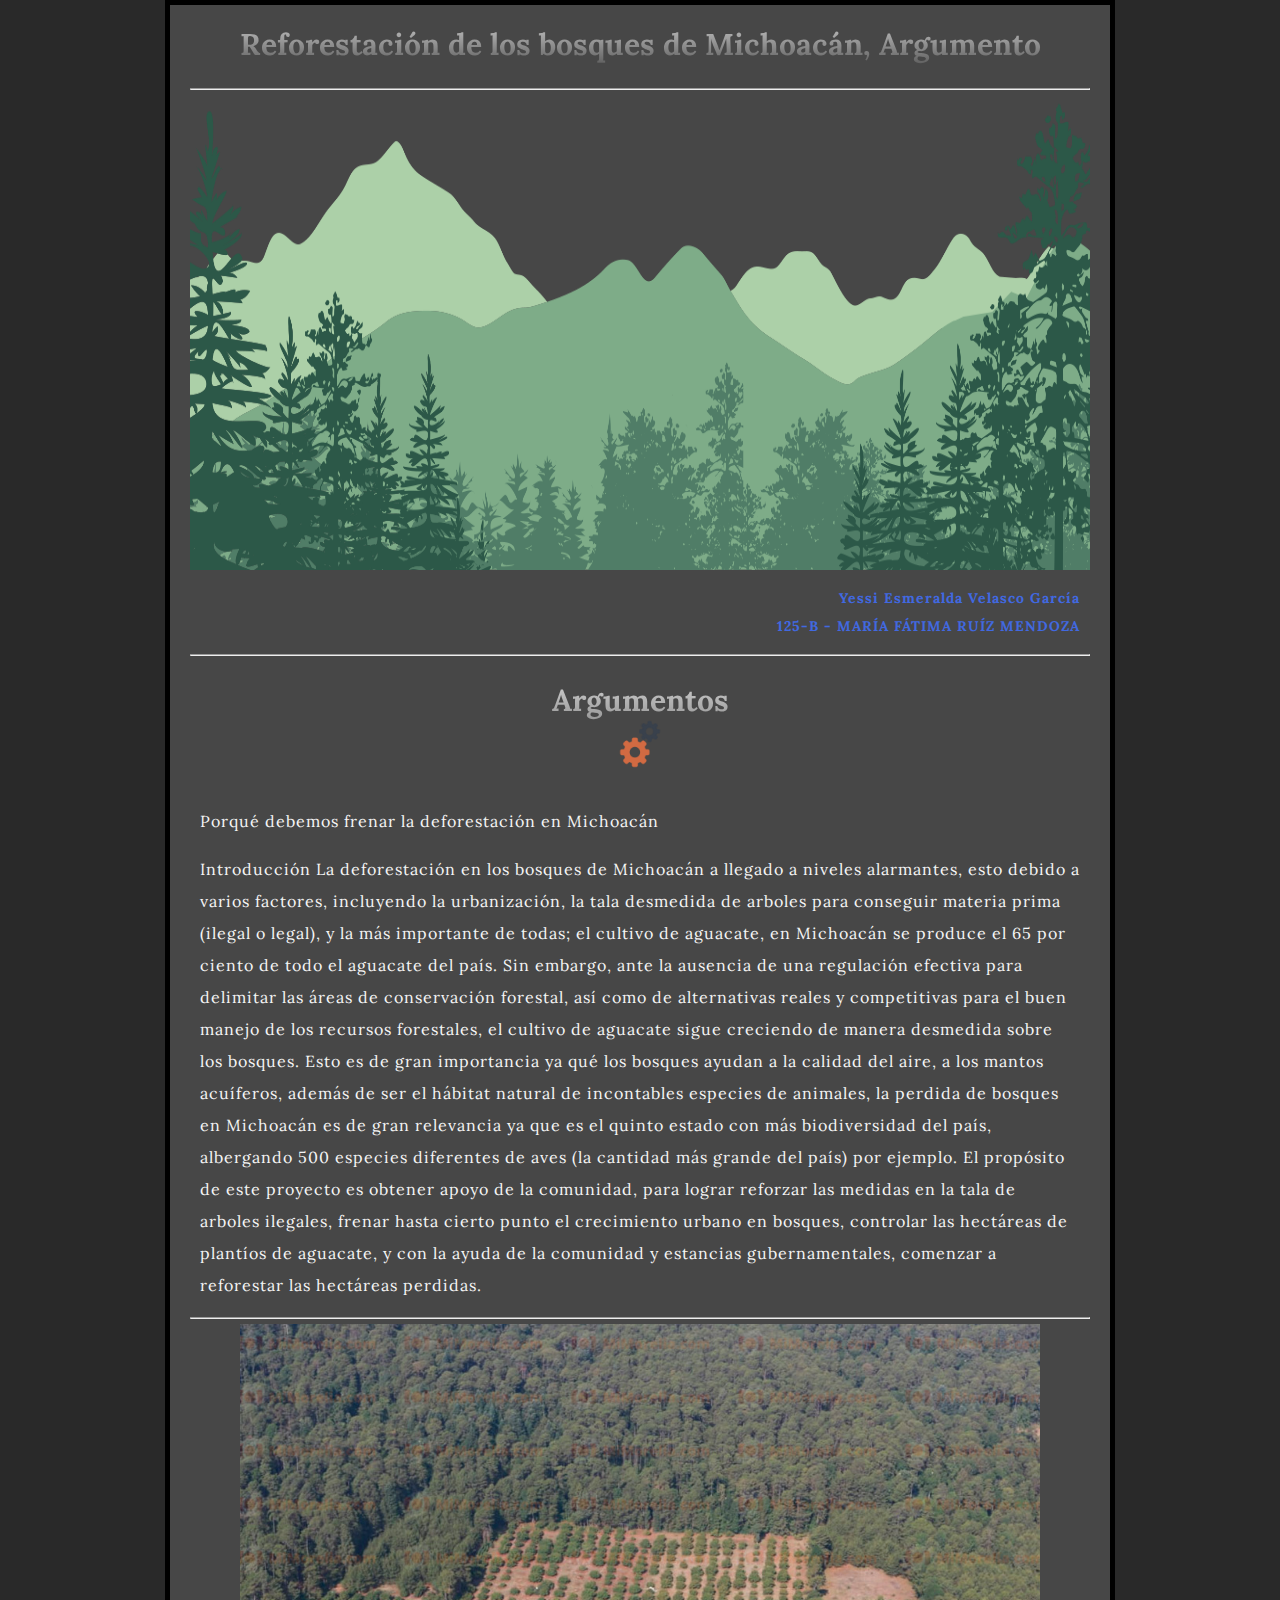
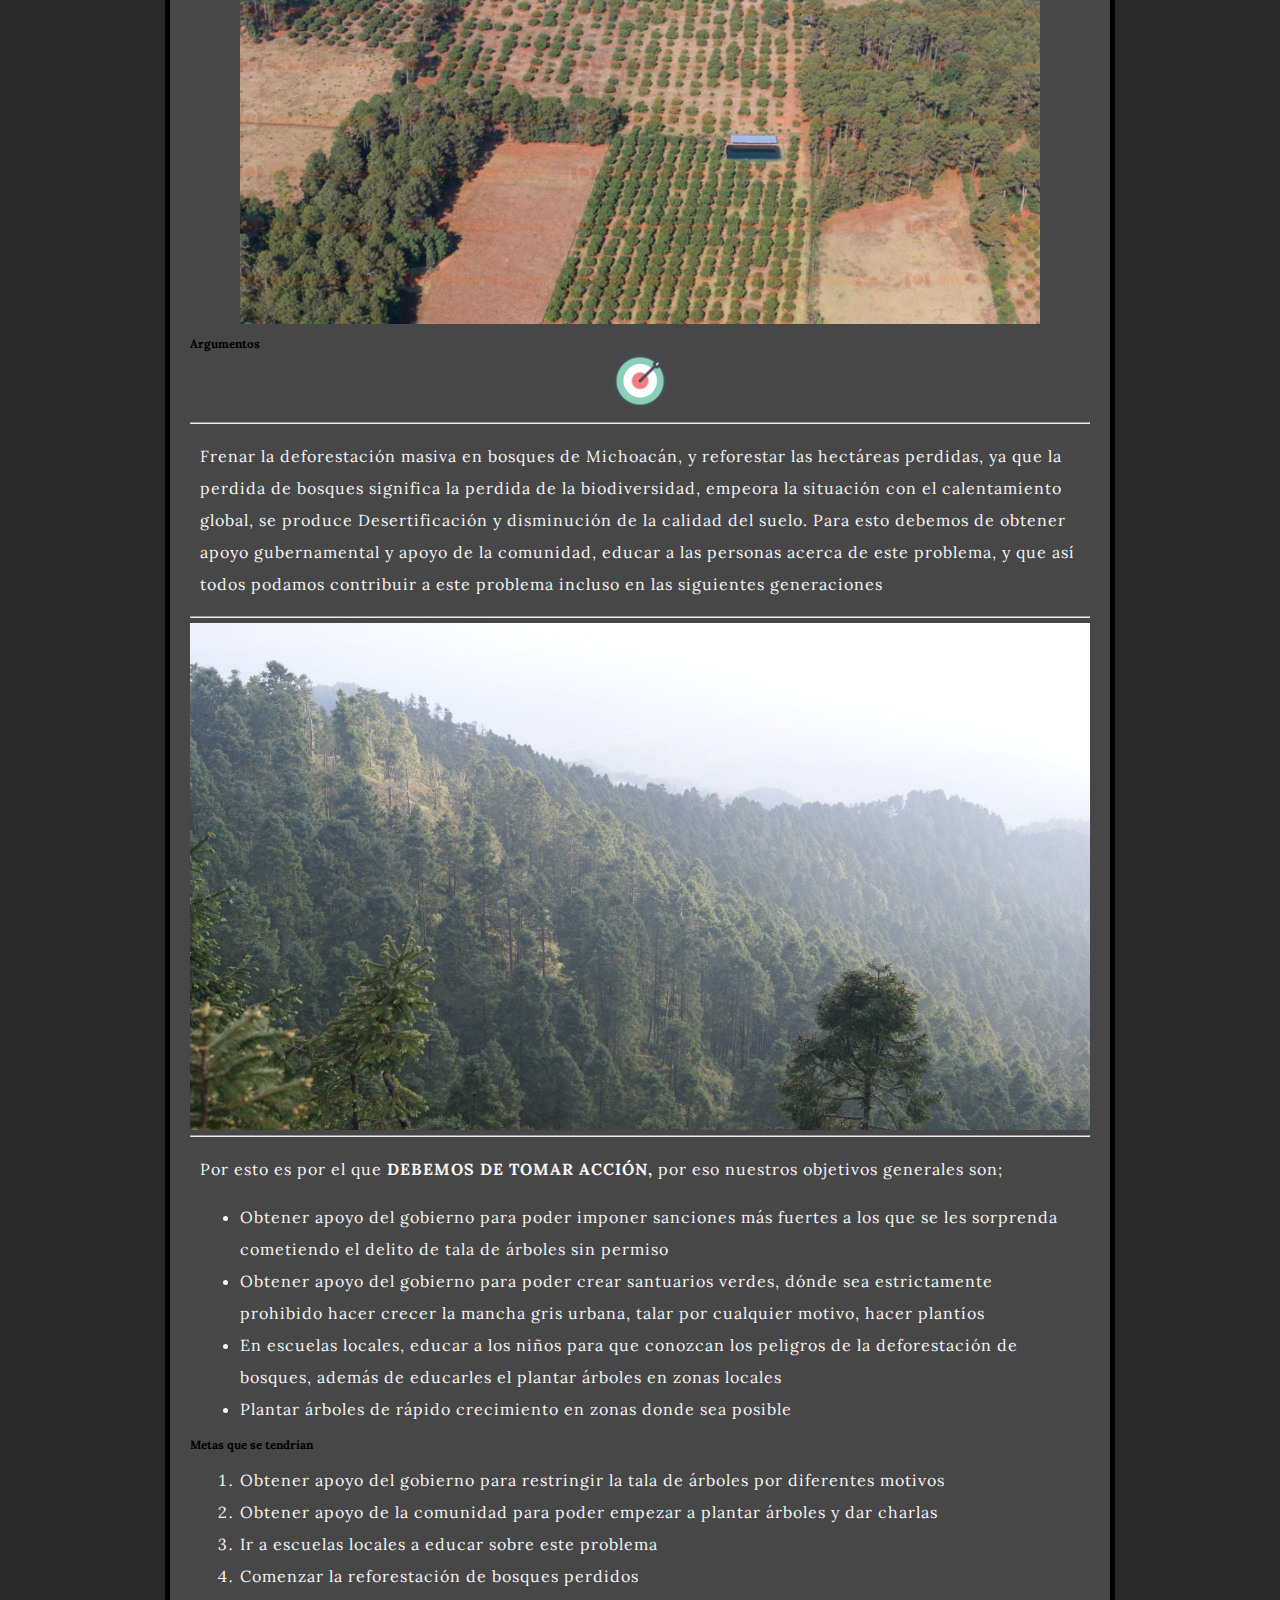
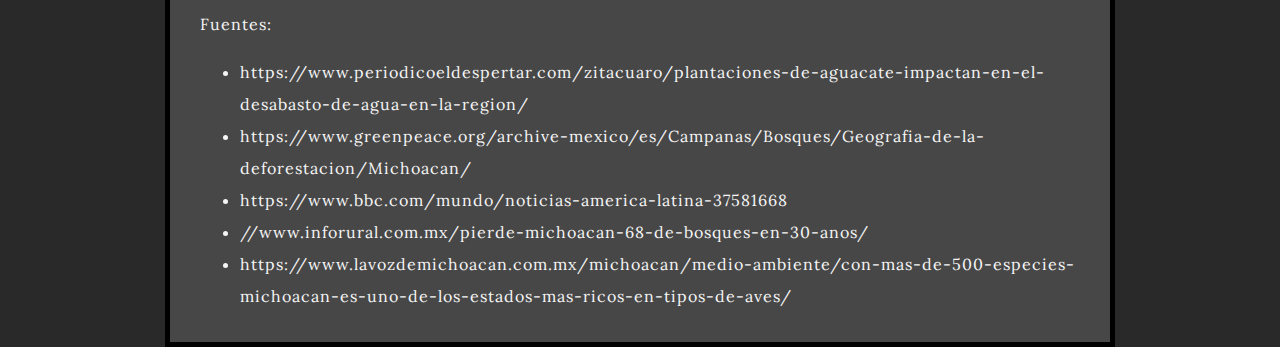
<file: index.html>
<!DOCTYPE html>
<html lang="en">

    <head>
        <meta charset="utf-8">
        <link href="styles/style.css" rel="stylesheet">
        <link href="https://fonts.googleapis.com/css2?family=Lora:wght@500&display=swap" rel="stylesheet">
        <title> Actividad integradora: Lógica</title>
    </head>

    <body>
        <h1>Reforestación de los bosques de Michoacán, Argumento</h1>
        <hr>

        <img src="images/forest.png" alt="Forest" height="475px" width="900px" class="center">

        <div id="firm">
            <p>
            <b>Yessi Esmeralda Velasco García <br>125-B - MARÍA FÁTIMA RUÍZ MENDOZA</b>
            </p>
        </div>
        <hr>
        <h2>Argumentos<img src="images/engrane.png" alt="mechsuit" height="50px" width="50px" >  </h2>

        <p>
            Porqué debemos frenar la deforestación en Michoacán
        </p>
        <p>
            Introducción
            La deforestación en los bosques de Michoacán a llegado a niveles alarmantes,
            esto debido a varios factores, incluyendo la urbanización, la tala desmedida de
            arboles para conseguir materia prima (ilegal o legal), y la más importante de todas;
            el cultivo de aguacate, en Michoacán se produce el 65 por ciento de todo el aguacate del país.
            Sin embargo, ante la ausencia de una regulación efectiva para delimitar las áreas de conservación
            forestal, así como de alternativas reales y competitivas para el buen manejo de los
            recursos forestales, el cultivo de aguacate sigue creciendo de manera desmedida sobre los
            bosques. Esto es de gran importancia ya qué los bosques ayudan a la calidad del aire,
            a los mantos acuíferos, además de ser el hábitat natural de incontables especies de animales,
            la perdida de bosques en Michoacán es de gran relevancia ya que es el quinto estado con más biodiversidad
            del país, albergando 500 especies diferentes de aves (la cantidad más grande del país) por ejemplo.
            El propósito de este proyecto es obtener apoyo de la comunidad, para lograr reforzar las medidas
            en la tala de arboles ilegales, frenar hasta cierto punto el crecimiento urbano en bosques,
            controlar las hectáreas de plantíos de aguacate, y con la ayuda de la comunidad y estancias gubernamentales, comenzar a reforestar las hectáreas perdidas.
        </p>
        <hr>
        <img src="images/tala.jpg" alt="bosque deforestado" width="800px" >
<div class="goal">

    <h3>Argumentos<img src="images/goal.png" alt="goal" height="60px" width="60px" >  </h3>
<hr>

</div>

        <p>
            Frenar la deforestación masiva en bosques de Michoacán, y reforestar
            las hectáreas perdidas, ya que la perdida de bosques significa la
            perdida de la biodiversidad, empeora la situación con el calentamiento
            global, se produce Desertificación y disminución de la calidad del suelo.
            Para esto debemos de obtener apoyo gubernamental y apoyo de la comunidad,
            educar a las personas acerca de este problema, y que así todos podamos
            contribuir a este problema incluso en las siguientes generaciones
        </p>
</div>
<hr>

<img src="images/bosque2.jpg" alt="bosque de michoacan" width="900px">
<hr>

<p>Por esto es por el que <b>DEBEMOS DE TOMAR ACCIÓN,</b> por eso nuestros objetivos generales son; </p>

<ul>
        <li>Obtener apoyo del gobierno para poder imponer sanciones más fuertes a los que se les sorprenda cometiendo el delito de tala de árboles sin permiso</li>
        <li>Obtener apoyo del gobierno para poder crear santuarios verdes, dónde sea estrictamente prohibido hacer crecer la mancha gris urbana, talar por cualquier motivo, hacer plantíos</li>
        <li>En escuelas locales, educar a los niños para que conozcan los peligros de la deforestación de bosques, además de educarles el plantar árboles en zonas locales</li>
        <li>Plantar árboles de rápido crecimiento en zonas donde sea posible</li>

</ul>

<h3>Metas que se tendrían</h3>

<ol>
        <li>Obtener apoyo del gobierno para restringir la tala de árboles por diferentes motivos</li>
        <li>Obtener apoyo de la comunidad para poder empezar a plantar árboles y dar charlas</li>
        <li>Ir a escuelas locales a educar sobre este problema</li>
        <li>Comenzar la reforestación de bosques perdidos</li>
</ol>

<p>Fuentes:</p>
<ul>
    <li>https://www.periodicoeldespertar.com/zitacuaro/plantaciones-de-aguacate-impactan-en-el-desabasto-de-agua-en-la-region/</li>
    <li>https://www.greenpeace.org/archive-mexico/es/Campanas/Bosques/Geografia-de-la-deforestacion/Michoacan/</li>
    <li>https://www.bbc.com/mundo/noticias-america-latina-37581668</li>
    <li>//www.inforural.com.mx/pierde-michoacan-68-de-bosques-en-30-anos/</li>
    <li>https://www.lavozdemichoacan.com.mx/michoacan/medio-ambiente/con-mas-de-500-especies-michoacan-es-uno-de-los-estados-mas-ricos-en-tipos-de-aves/</li>
</ul>

   <script src="scripts/main.js"></script>
    </body>
</html>
</file>
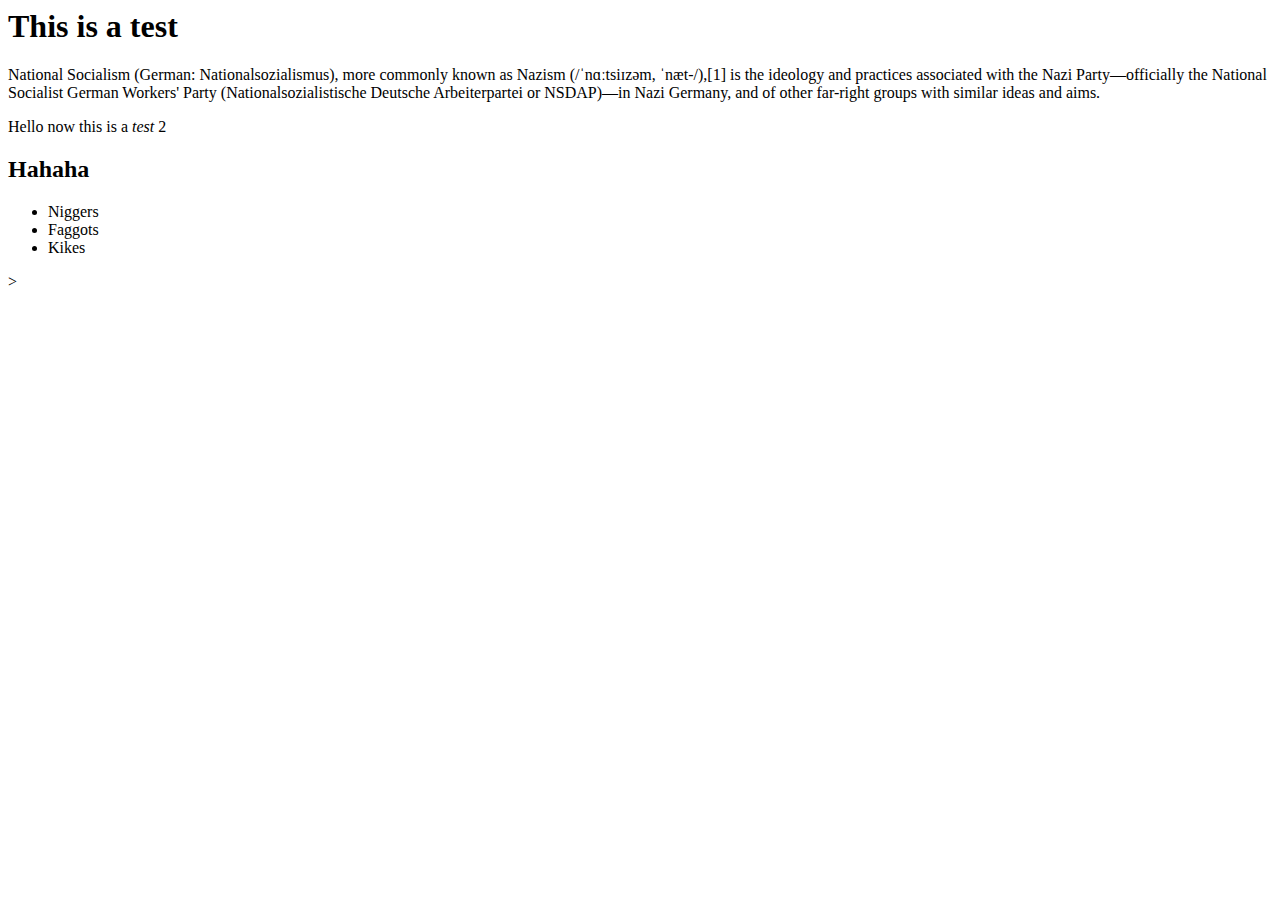
<file: test.html>
<html>
    <head>
     <title> Hello world ! </title>

    </head> 
 <body>
     <h1> 
         This is a test
     </h1>
<p>
    National Socialism (German: Nationalsozialismus), 
    more commonly known as Nazism (/ˈnɑːtsiɪzəm, ˈnæt-/),[1]
    is the ideology and practices associated with the Nazi Party—officially
    the National Socialist German Workers' Party (Nationalsozialistische Deutsche
    Arbeiterpartei or NSDAP)—in Nazi Germany,
    and of other far-right groups with similar ideas and aims.
</p>

<p>
    Hello now this is a <em>test</em> 2
</p>

<h2>
    Hahaha
</h2>

<ul>
    <li>Niggers</li>    
    <li>Faggots</li>
    <li>Kikes</li>
</ul>

</body>

    </html>>
</file>
<file: styles/style.css>
/* Setting a global font for the whole html page */

html {
  font-size: 10px;
  font-family: "lora", serif;
}

/* Font sizes for text-containing elements inside the html body */

h1, h2{
    font-size: 30px;
    text-align: center;
    color: whitesmoke;
    margin: 0;
    padding: 20px 0;
    background: -webkit-linear-gradient(#eee, #333);
    -webkit-background-clip: text;
    -webkit-text-fill-color: transparent;
    

}

p, li{
    font-size: 16px;
    line-height: 2;
    letter-spacing: 1px;
    color: whitesmoke;
    margin-right: 10px;
    margin-left: 10px;
}

/* Hover stuff */
a {
    color: teal;
}
a:hover {
    color: crimson;
}
/*background color */

html{
    background-color: #292929;
}

/*body shit */

body{
    width: 900px;
    margin: 0 auto;
    background-color: #474747;
    padding: 0 20px 20px 20px;
    border: 5px solid black;
}


img{
    display: block;
    margin: 0 auto;
    margin-left: auto;
    margin-right: auto;
    padding-left: 0%;
    padding-right: 0%;
}

.internet{
    color: red;
}

/* I don't know what i'm doing useless piece of trash */

/*.vertline {
    border-right: 10px white;
}
*/

div#firm p{
    color: royalblue;
    text-align: right;
    text-shadow: rgb(16, 109, 36);
    font-size: 14px;
}
</file>
